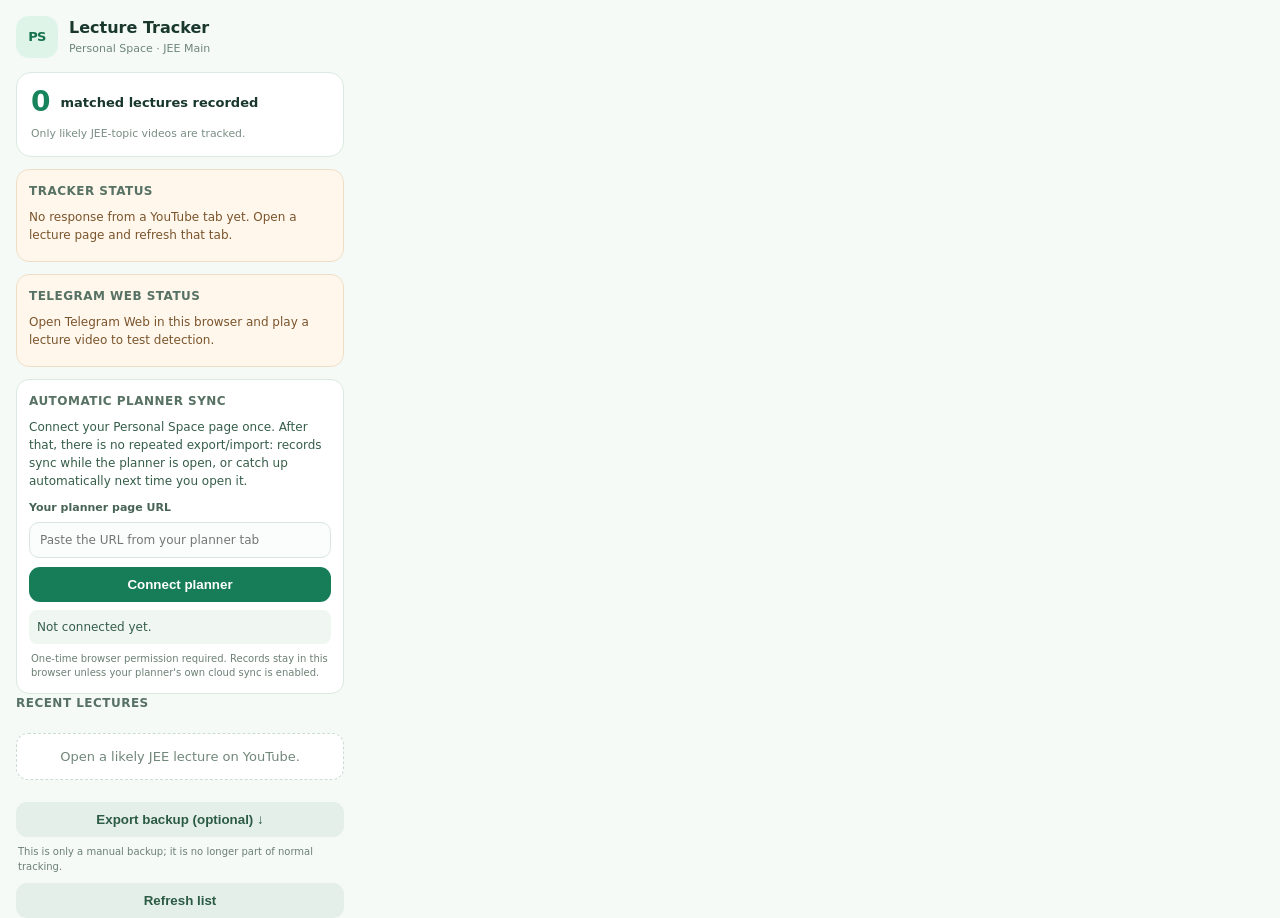
<file: youtube-tracker/popup.html>
<!doctype html>
<html lang="en">
<head><meta charset="utf-8"><meta name="viewport" content="width=device-width,initial-scale=1"><title>JEE Lecture Tracker</title><link rel="stylesheet" href="popup.css"></head>
<body>
  <header><div class="mark">PS</div><div><h1>Lecture Tracker</h1><p>Personal Space · JEE Main</p></div></header>
  <section class="summary"><strong id="count">0</strong><span>matched lectures recorded</span><small id="time">Only likely JEE-topic videos are tracked.</small></section>
  <section class="tracker-status type-waiting" id="trackerStatus" aria-live="polite">
    <h2>Tracker status</h2><p id="statusMessage">No response from a YouTube tab yet. Open a lecture page and refresh that tab.</p>
    <small id="statusTitle"></small><small id="statusUpdated"></small>
  </section>
  <section class="tracker-status type-waiting" id="telegramTrackerStatus" aria-live="polite">
    <h2>Telegram Web status</h2>
    <p id="telegramStatusMessage">Open Telegram Web in this browser and play a lecture video to test detection.</p>
    <small id="telegramStatusTitle"></small><small id="telegramStatusUpdated"></small>
  </section>
  <section class="sync-setup">
    <h2>Automatic planner sync</h2>
    <p class="section-copy">Connect your Personal Space page once. After that, there is no repeated export/import: records sync while the planner is open, or catch up automatically next time you open it.</p>
    <label for="plannerUrl">Your planner page URL</label>
    <input id="plannerUrl" type="url" placeholder="Paste the URL from your planner tab" autocomplete="url">
    <button id="connectPlanner" class="primary">Connect planner</button>
    <p id="syncConnectionMessage" class="connection-message" role="status" aria-live="polite">Not connected yet.</p>
    <button id="disconnectPlanner" class="secondary hidden" type="button">Disconnect planner</button>
    <small class="hint">One-time browser permission required. Records stay in this browser unless your planner's own cloud sync is enabled.</small>
  </section>
  <section><h2>Recent lectures</h2><div id="list" class="list"><p class="empty">Open a likely JEE lecture on YouTube.</p></div></section>
  <button id="export" class="secondary">Export backup (optional) ↓</button>
  <p class="hint">This is only a manual backup; it is no longer part of normal tracking.</p>
  <button id="refresh" class="secondary">Refresh list</button>
  <script src="popup.js"></script>
</body></html>
</file>
<file: youtube-tracker/popup.css>
*{box-sizing:border-box}
body{margin:0;padding:16px;width:360px;max-height:600px;overflow-y:auto;background:#f5faf7;color:#19372c;font:13px/1.5 system-ui,-apple-system,"Segoe UI",sans-serif}
header{display:flex;align-items:center;gap:11px;margin-bottom:14px}
.mark{width:42px;height:42px;border-radius:13px;background:#dff4e9;color:#16714e;display:grid;place-items:center;font-weight:900;letter-spacing:-.05em}
h1{font-size:16px;margin:0;font-weight:800}
header p{margin:1px 0 0;color:#6e8579;font-size:11px}
h2{font-size:12px;letter-spacing:.04em;text-transform:uppercase;margin:0 0 8px;color:#577164}
.summary{padding:14px;border:1px solid #dbeae1;border-radius:15px;background:#fff;display:grid;grid-template-columns:auto 1fr;column-gap:10px;align-items:center}
.summary strong{font-size:28px;line-height:1.1;color:#17845c}.summary span{font-weight:750}
.summary small{grid-column:1/-1;color:#7a8d83;margin-top:8px}
.tracker-status,.sync-setup{margin-top:12px;padding:12px;border:1px solid #dbeae1;border-radius:13px;background:#edf7f1}
.tracker-status p,.sync-setup p{font-size:12px;color:#355d49;margin:0;line-height:1.5}
.tracker-status small{display:block;color:#6c8176;margin-top:5px;overflow-wrap:anywhere}
.tracker-status.type-error,.tracker-status.type-unmatched,.tracker-status.type-waiting{background:#fff7ec;border-color:#f0dfc7}
.tracker-status.type-error p,.tracker-status.type-unmatched p,.tracker-status.type-waiting p{color:#7a542c}
.sync-setup{background:#fff}.section-copy{margin-bottom:10px!important}
label{display:block;font-size:11px;font-weight:750;color:#466354;margin:10px 0 5px}
input{width:100%;border:1px solid #d9e6dd;border-radius:10px;background:#fbfdfc;color:#19372c;padding:10px;font:12px system-ui,sans-serif}
input:focus{outline:2px solid #a4d8be;outline-offset:1px}
.primary,.secondary{width:100%;border:0;border-radius:11px;padding:10px 12px;font-weight:800;cursor:pointer;margin-top:9px}
.primary{background:#167d58;color:white}.secondary{background:#e5efe9;color:#2b5b45}
button:disabled{opacity:.5;cursor:wait}
.connection-message{margin-top:8px!important;padding:8px;background:#f0f7f2;border-radius:8px;overflow-wrap:anywhere}
.connection-message.error{background:#fff0ee;color:#96483d}.hidden{display:none}
.list{display:grid;gap:7px;max-height:150px;overflow:auto}
.lecture{padding:10px;border:1px solid #e0eae4;border-radius:12px;background:#fff}
.lecture strong{display:block;font-size:12px;line-height:1.4}.lecture small{display:block;color:#6c8176;margin-top:4px}
.empty{color:#71877a;background:#fff;border:1px dashed #cbdcd1;border-radius:12px;padding:13px;text-align:center}
.hint{display:block;font-size:10px;color:#6c8075;margin:8px 2px 0;line-height:1.45}
section>h2{margin-top:0}
</file>
